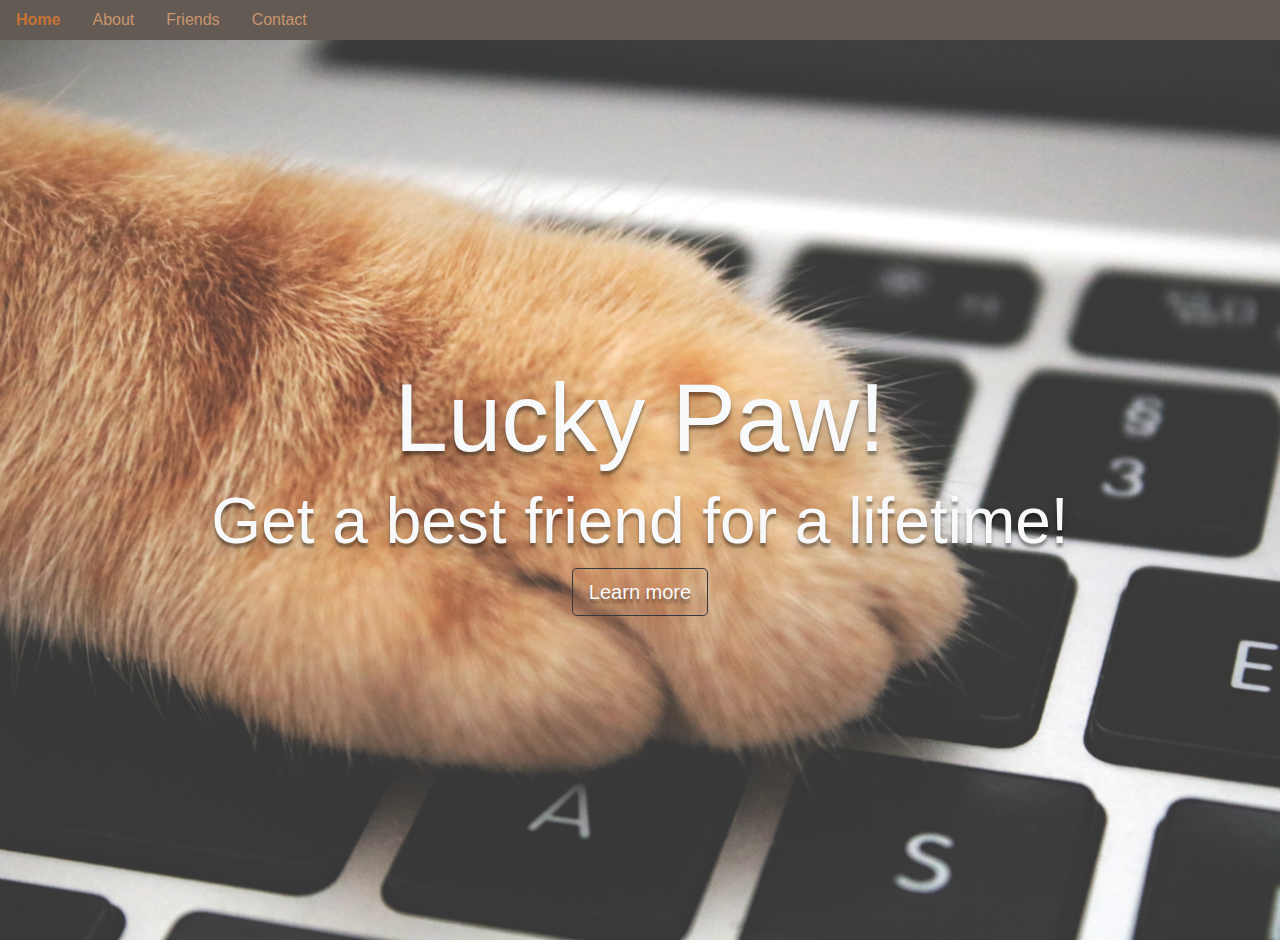
<file: index.html>
<!DOCTYPE html>
<html lang="en">
  <head>
    <meta charset="UTF-8" />
    <meta name="viewport" content="width=device-width, initial-scale=1.0" />
    <meta http-equiv="X-UA-Compatible" content="ie=edge" />
    <meta name="viewport" content="width=device-width, initial-scale=1, shrink-to-fit=no" />
    <!-- Bootstrap css-->
    <link
      rel="stylesheet"
      href="https://stackpath.bootstrapcdn.com/bootstrap/4.3.1/css/bootstrap.min.css"
      integrity="sha384-ggOyR0iXCbMQv3Xipma34MD+dH/1fQ784/j6cY/iJTQUOhcWr7x9JvoRxT2MZw1T"
      crossorigin="anonymous"
    />

    <!-- fontawesome -->
    <link
      rel="stylesheet"
      href="https://use.fontawesome.com/releases/v5.8.1/css/all.css"
      integrity="sha384-50oBUHEmvpQ+1lW4y57PTFmhCaXp0ML5d60M1M7uH2+nqUivzIebhndOJK28anvf"
      crossorigin="anonymous"
    />
    <!-- my css -->
    <link rel="stylesheet" href="style.css" />

    <title>Lucky Paw</title>
  </head>
  <body>
    <header id="menu">
      <ul class="nav ">
        <li class="nav-item">
          <a class="nav-link active" href="index.html">Home</a>
        </li>
        <li class="nav-item">
          <a class="nav-link" href="about.html">About</a>
        </li>
        <li class="nav-item">
          <a class="nav-link" href="friends.html">Friends</a>
        </li>
        <li class="nav-item">
          <a class="nav-link " href="contact.html" tabindex="-1" aria-disabled="true">Contact</a>
        </li>
      </ul>
    </header>
    <!-- Photo by Aleksandar Cvetanović from Pexels -->

    <main id="home">
      <div class="content-wrap ">
        <div class="bg-img"></div>
        <div class="content-txt">
          <h1 class="lg-heading text-light">Lucky Paw!</h1>
          <h2 class="sm-heading text-light">Get a best friend for a lifetime!</h2>

          <a class="btn btn-outline-dark btn-lg text-light" href="about.html" role="button">
            <i class="fas fa-paw"></i> Learn more</a
          >
        </div>
      </div>
    </main>

    <!-- bootstrap jquery -->
    <script
      src="https://code.jquery.com/jquery-3.3.1.slim.min.js"
      integrity="sha384-q8i/X+965DzO0rT7abK41JStQIAqVgRVzpbzo5smXKp4YfRvH+8abtTE1Pi6jizo"
      crossorigin="anonymous"
    ></script>
    <script
      src="https://cdnjs.cloudflare.com/ajax/libs/popper.js/1.14.7/umd/popper.min.js"
      integrity="sha384-UO2eT0CpHqdSJQ6hJty5KVphtPhzWj9WO1clHTMGa3JDZwrnQq4sF86dIHNDz0W1"
      crossorigin="anonymous"
    ></script>
    <script
      src="https://stackpath.bootstrapcdn.com/bootstrap/4.3.1/js/bootstrap.min.js"
      integrity="sha384-JjSmVgyd0p3pXB1rRibZUAYoIIy6OrQ6VrjIEaFf/nJGzIxFDsf4x0xIM+B07jRM"
      crossorigin="anonymous"
    ></script>
  </body>
</html>
</file>
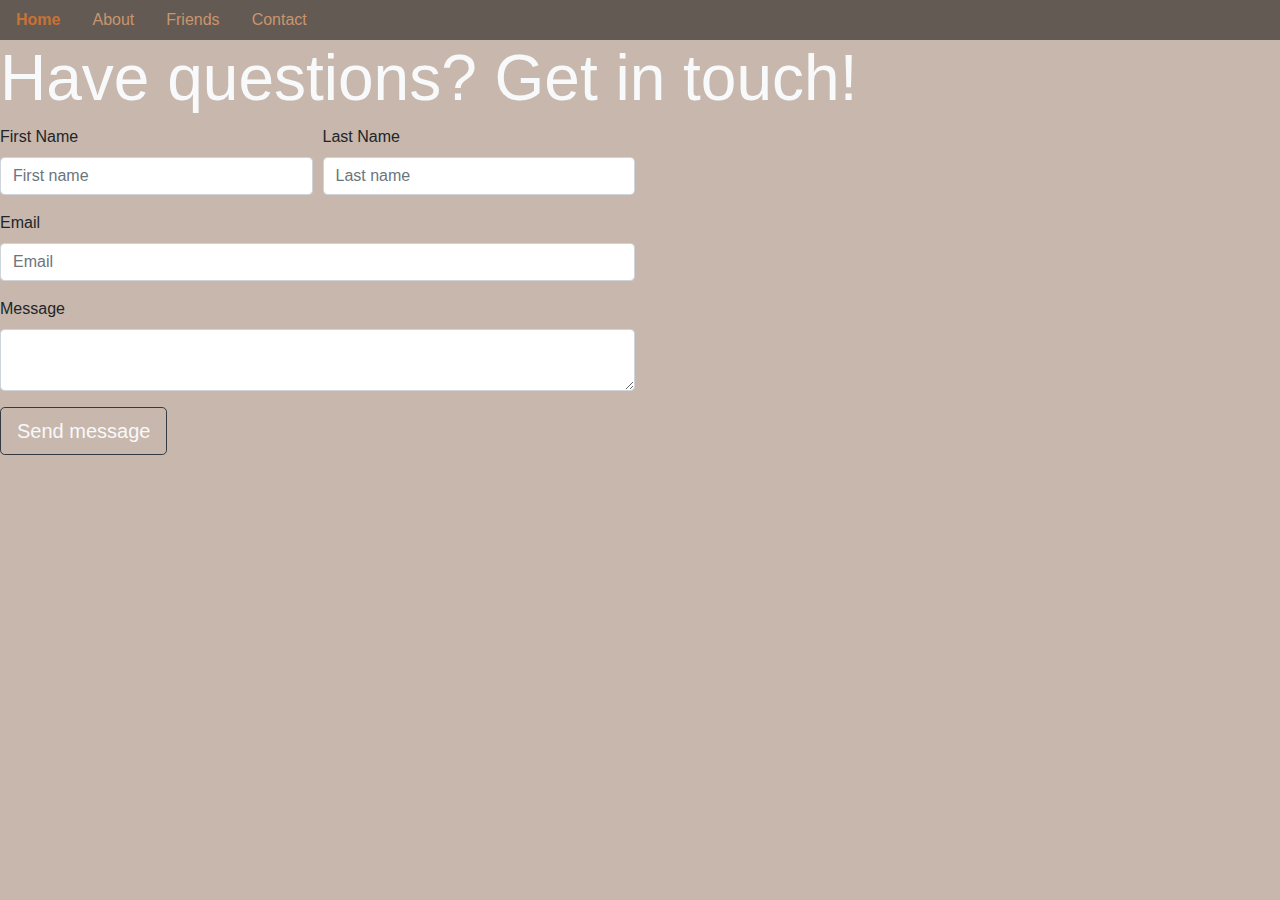
<file: contact.html>
<!DOCTYPE html>
<html lang="en">
  <head>
    <meta charset="UTF-8" />
    <meta name="viewport" content="width=device-width, initial-scale=1.0" />
    <meta http-equiv="X-UA-Compatible" content="ie=edge" />
    <meta name="viewport" content="width=device-width, initial-scale=1, shrink-to-fit=no" />
    <!-- Bootstrap css-->
    <link
      rel="stylesheet"
      href="https://stackpath.bootstrapcdn.com/bootstrap/4.3.1/css/bootstrap.min.css"
      integrity="sha384-ggOyR0iXCbMQv3Xipma34MD+dH/1fQ784/j6cY/iJTQUOhcWr7x9JvoRxT2MZw1T"
      crossorigin="anonymous"
    />

    <!-- fontawesome -->
    <link
      rel="stylesheet"
      href="https://use.fontawesome.com/releases/v5.8.1/css/all.css"
      integrity="sha384-50oBUHEmvpQ+1lW4y57PTFmhCaXp0ML5d60M1M7uH2+nqUivzIebhndOJK28anvf"
      crossorigin="anonymous"
    />
    <!-- my css -->
    <link rel="stylesheet" href="style.css" />

    <title>Lucky Paw</title>
  </head>
  <body>
    <header id="menu">
      <ul class="nav ">
        <li class="nav-item">
          <a class="nav-link active" href="index.html">Home</a>
        </li>
        <li class="nav-item">
          <a class="nav-link" href="about.html">About</a>
        </li>
        <li class="nav-item">
          <a class="nav-link" href="friends.html">Friends</a>
        </li>
        <li class="nav-item">
          <a class="nav-link " href="contact.html" tabindex="-1" aria-disabled="true">Contact</a>
        </li>
      </ul>
    </header>
    <!-- Photo by Aleksandar Cvetanović from Pexels -->

    <main id="contact">
      <div class="content-wrap .flex">
<div class="contetn-txt">
  
  <h1 class="sm-heading text-light">Have questions? Get in touch!</h1>
  
</div>
<div class="contetn-form">
  <form>
    <div class="form-row">
      <div class="form-group col-md-3">
        <label for="inputFirstName">First Name</label>
        <input type="text" class="form-control" id="inputFirstName4"  placeholder="First name">
      </div>
      <div class="form-group col-md-3">
        <label for="inputLastName">Last Name</label>
        <input type="text" class="form-control" id="inputLastName4" placeholder="Last name">
      </div>
    </div>
    
    <div class="form-row">
      <div class="form-group col-md-6">
        <label for="inputEmail">Email</label>
        <input type="email" class="form-control" id="inputEmail4" placeholder="Email">
      </div>
      </div>

      <div class="form-row">
        <div class="form-group col-md-6">
          <label for="inputMessage">Message</label>
          <textarea class="form-control" aria-label="Message"></textarea>
        </div>
        </div>
      
      
    </div>
   
    <button type="submit" class="btn btn-outline-dark btn-lg text-light">Send message</button>
  </form>
</div>
        


      </div>
    </main>

    <!-- bootstrap jquery -->
    <script
      src="https://code.jquery.com/jquery-3.3.1.slim.min.js"
      integrity="sha384-q8i/X+965DzO0rT7abK41JStQIAqVgRVzpbzo5smXKp4YfRvH+8abtTE1Pi6jizo"
      crossorigin="anonymous"
    ></script>
    <script
      src="https://cdnjs.cloudflare.com/ajax/libs/popper.js/1.14.7/umd/popper.min.js"
      integrity="sha384-UO2eT0CpHqdSJQ6hJty5KVphtPhzWj9WO1clHTMGa3JDZwrnQq4sF86dIHNDz0W1"
      crossorigin="anonymous"
    ></script>
    <script
      src="https://stackpath.bootstrapcdn.com/bootstrap/4.3.1/js/bootstrap.min.js"
      integrity="sha384-JjSmVgyd0p3pXB1rRibZUAYoIIy6OrQ6VrjIEaFf/nJGzIxFDsf4x0xIM+B07jRM"
      crossorigin="anonymous"
    ></script>
  </body>
</html>
</file>
<file: style.css>
body {
  background: #c7b7ac;
}

h1 {
  font-size: 6rem;
}
a {
  text-decoration: none;
  color: #c9956d;
}
a:hover {
  color: #c77334;
  font-weight: 700;
}

#menu {
  background: #635a54;
}

.sm-heading {
  font-size: 4rem;
}
#home .content-wrap {
  height: 100vh;
  text-align: center;
  text-shadow: 0px 4px 3px rgba(0, 0, 0, 0.4), 0px 8px 13px rgba(0, 0, 0, 0.1),
    0px 18px 23px rgba(0, 0, 0, 0.1);
}

#home .content-txt {
  padding-top: 25%;
}

#home .bg-img {
  position: absolute;
  background: #333 url('img/paw-background.jpg');
  background-position: center;
  background-repeat: no-repeat;
  background-size: cover;
  width: 100%;
  height: 100%;
  z-index: -1;
}

.btn-outline-dark:hover,
.btn-outline-dark:focus,
.btn-outline-dark:active,
.btn-outline-dark.active,
.open > .dropdown-toggle.btn-outline-dark {
  background: #635a54;
  color: #c77334;
  font-weight: 700;
}

.card-img-top {
  width: 100%;
  min-height: 170px;
  height: auto;
  object-fit: cover;
}
</file>
